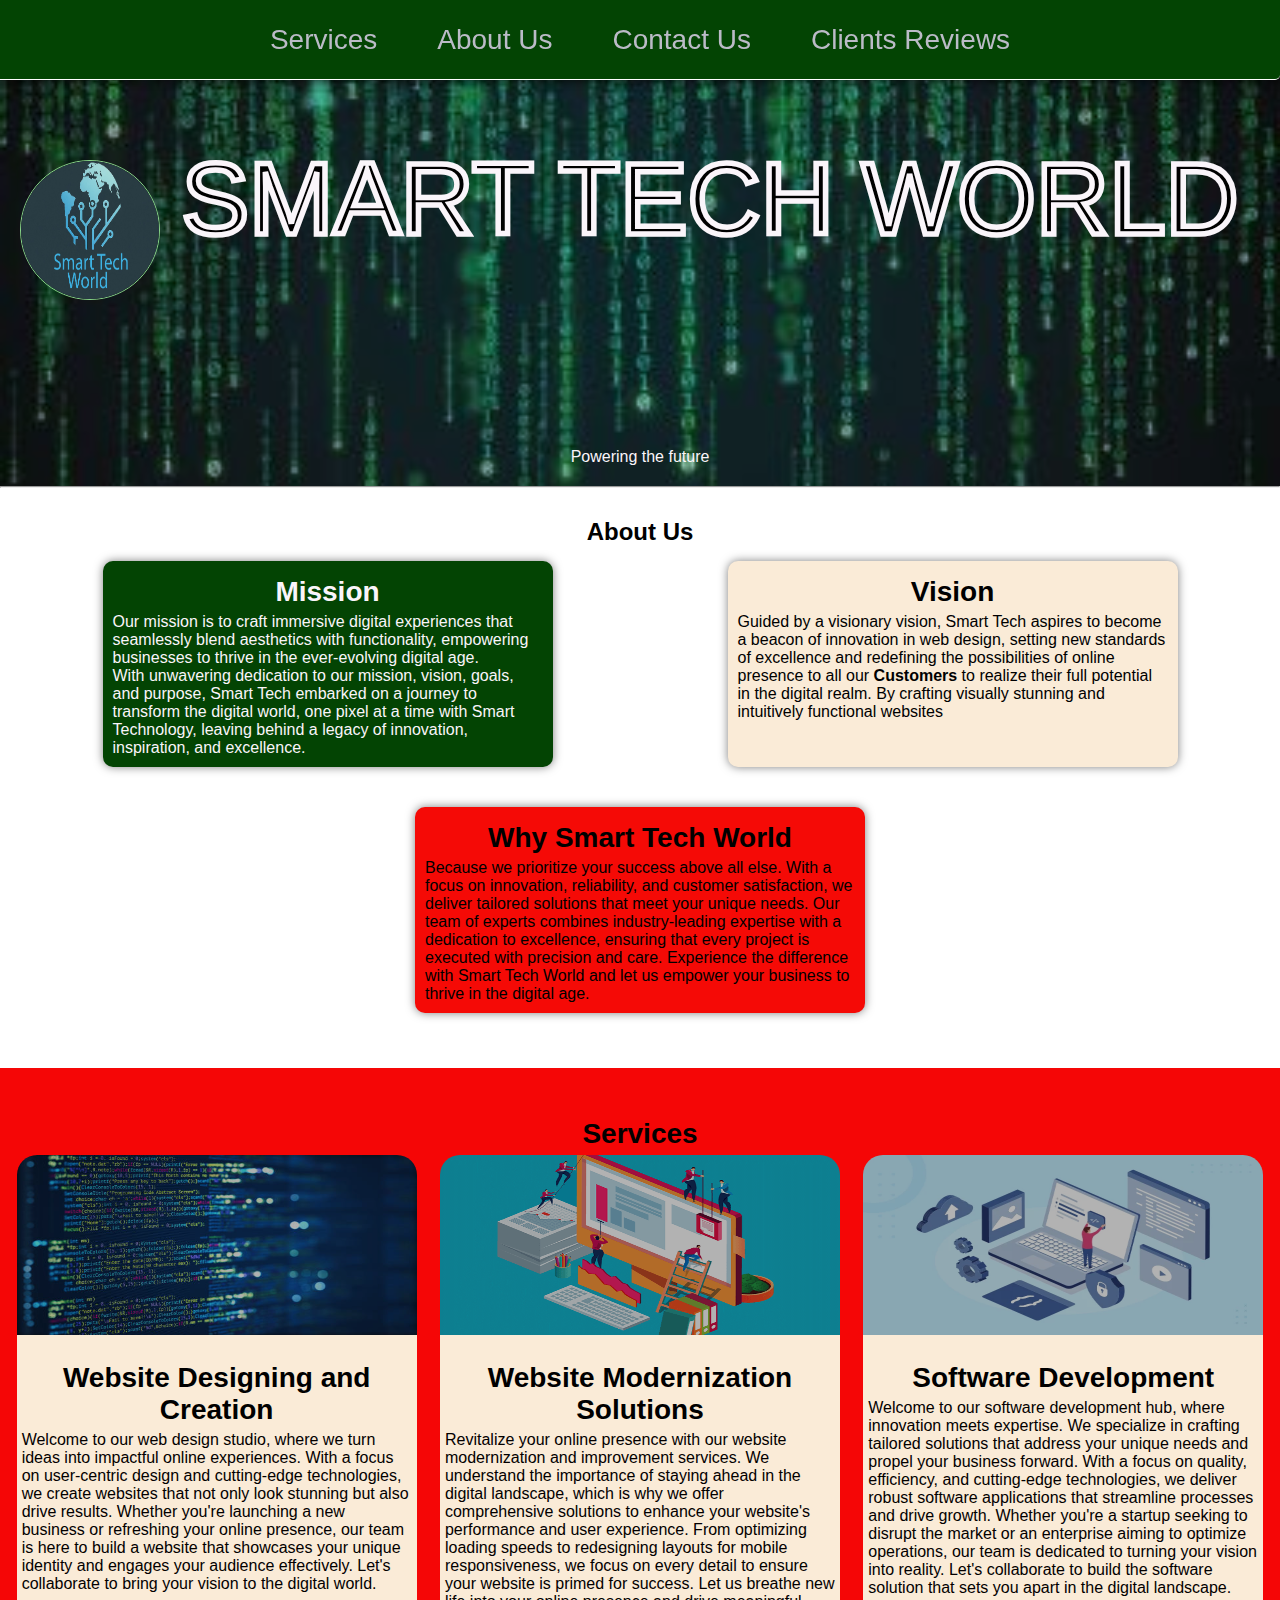
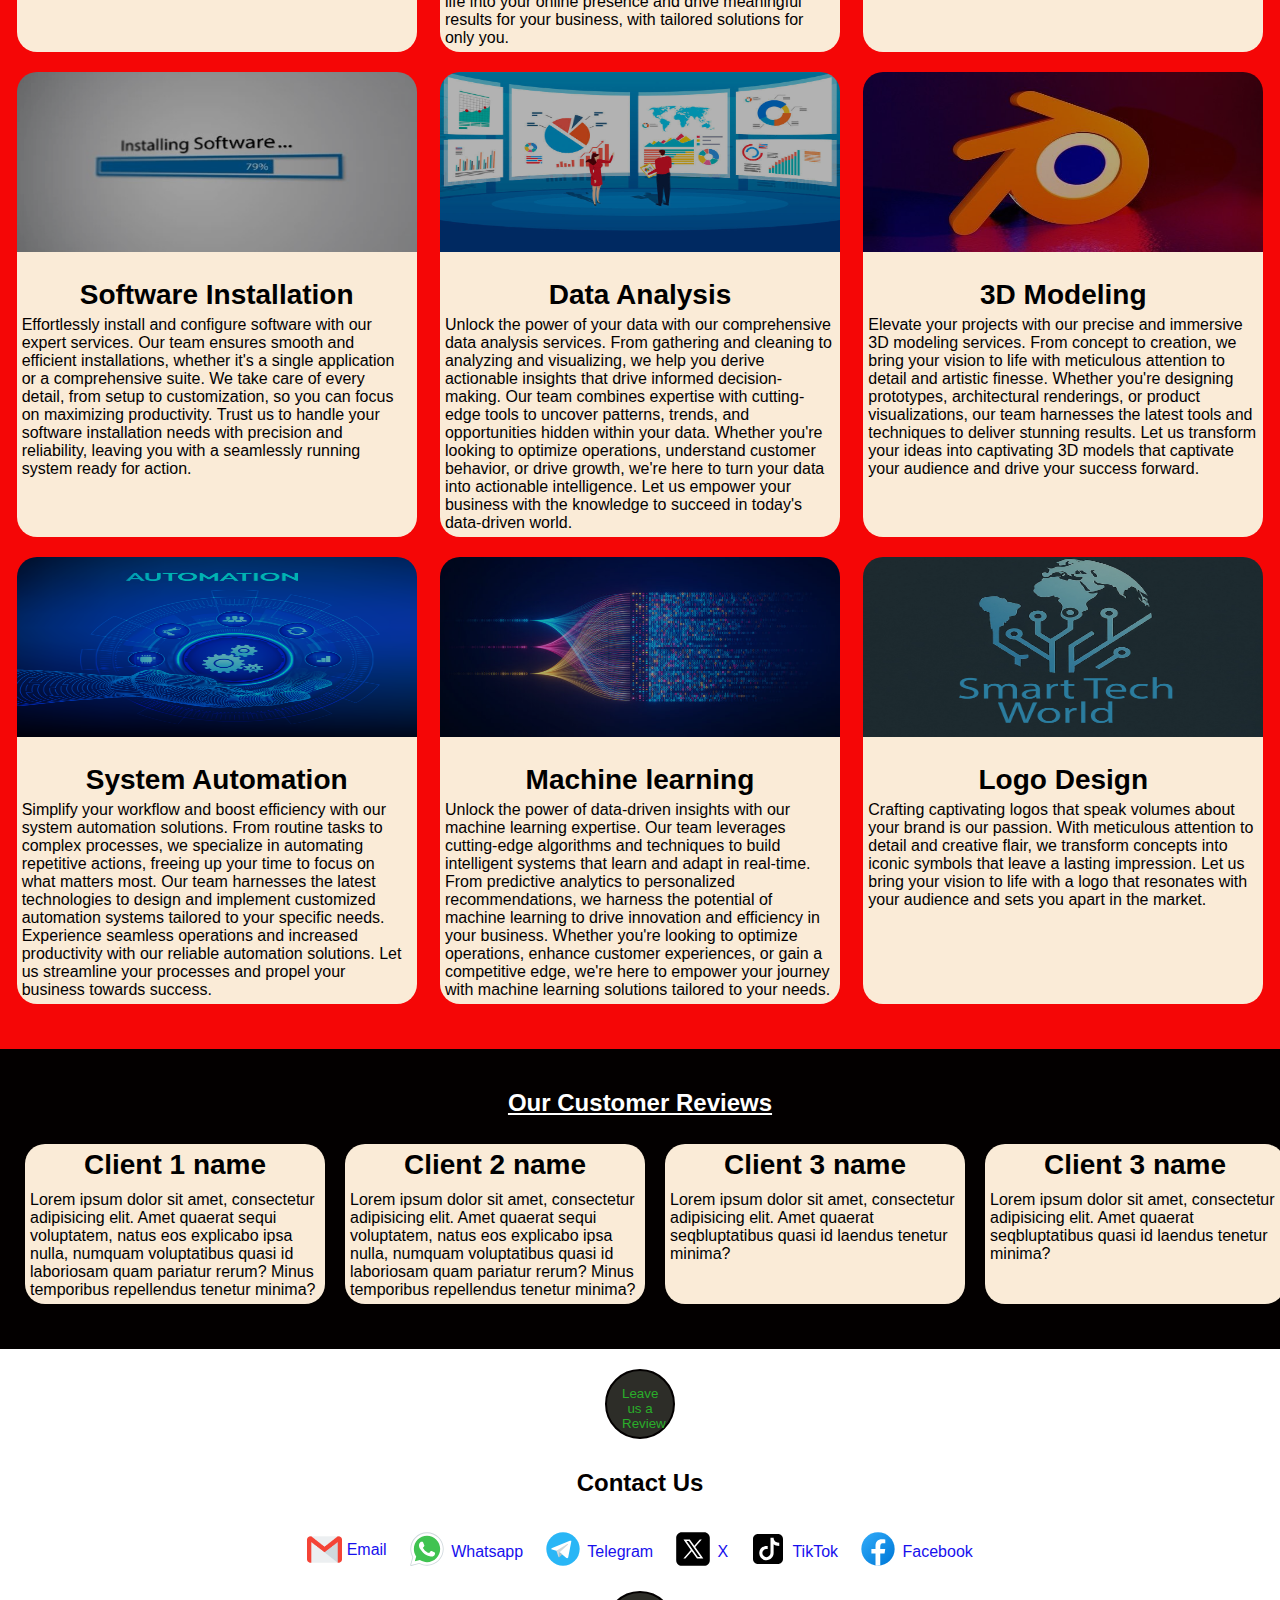
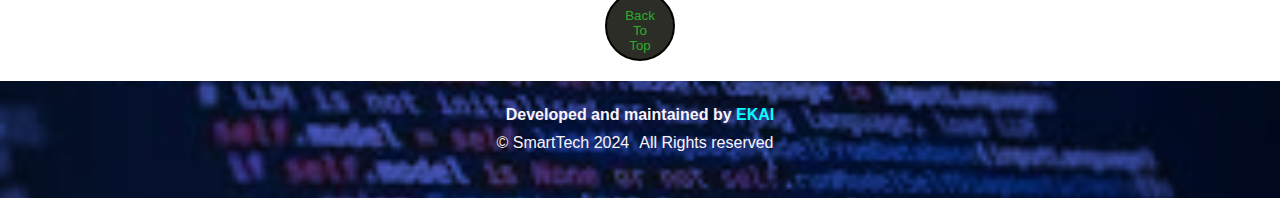
<file: index.html>
<!DOCTYPE html>
<html lang="en">
<head>
    <meta charset="UTF-8">
    <meta name="viewport" content="width=device-width, initial-scale=1.0">
    <title>Smart Tech World</title>

    <!-- Customized page css-->

    <link rel="stylesheet" href="SmartTech.css">
</head>
<body class="main">

  <!-- Header Section -->

  <header class="header">
    <div class="container">
      <li id="nav" class="subMenu">
        <a>Services</a>
        <ul>
          <li><a href="#webCreation">Website Designing</a></li>
          <li><a href="#webModernization">Website Modernization</a></li>
          <li><a href="#softwareDev">Software Development</a></li>
          <li><a href="#softwareInstal">Software Installation</a></li>
          <li><a href="#dataAnalysis">Data Analysis</a></li>
          <li><a href="#3dModel">3D Modeling</a></li>
          <li><a href="#systemAuto">System Automation</a></li>
          <li><a href="#machineLearn">Machine learning</a></li>
          <li><a href="#logoDesign">Logo Design</a></li>
        </ul>
      </li>
      <li id="nav">
        <a href="#About Us">About Us</a>
      </li>
      <li id="nav" class="subMenu">
        <a>Contact Us</a>
        <ul>
          <li><a href="#socialMediaHandles">Email</a></li>
          <li><a href="#https://whatsapp.com/dl/">Whatsapp</a></li>
          <li><a href="#socialMediaHandles">Telegram</a></li>
          <li><a href="#socialMediaHandles">X</a></li>
          <li><a href="#socialMediaHandles">TikTok</a></li>
          <li><a href="#socialMediaHandles">Facebook</a></li>
        </ul>
      </li>
      <li id="nav">
        <a href="#Customers Reviews">Clients Reviews</a>
      </li>
    </div>
    <div class="Company">

    <!--Company Logo-->
      
    <div href="#">
        <img  class="logo" src="Smart_Tech_Resources/Smart Tech Logo.jpg" alt="Smart Tech World logo">
      </div>

    <!-- Smart Tech World SVG creation -->
     
      <svg viewBox="0 0 400 160">
          <text x="50%" y="50%" dy=".32rem" text-anchor="middle" class="Animation">
          Smart Tech World
          </text>
        </svg>
    </div>
    <p class="power">Powering the future</p>
  </header>
  <hr>

  <!-- About company section -->

    <div class="aboutUs">
      <h2 id="About Us" class="About">About Us</h2>
        <div class="vision">
          <div class="mission">
            <h3>Mission</h3>
            <p>
            Our mission is to craft immersive digital experiences that seamlessly blend aesthetics with functionality, empowering businesses to thrive in the ever-evolving digital age.
            <br>
            With unwavering dedication to our mission, vision, goals, and purpose, Smart Tech embarked on a journey to transform the digital world, one pixel at a time with Smart Technology, leaving behind a legacy of innovation, inspiration, and excellence.
            </p>
          </div>
          <div class="mission">
            <h3>Vision</h3>
            <p>
            Guided by a visionary vision, Smart Tech aspires to become a beacon of innovation in web design, setting new standards of excellence and redefining the possibilities of online presence to all our <strong>Customers</strong> to realize their full potential in the digital realm. By crafting visually stunning and intuitively functional websites
            </p>
          </div>
          <div class="mission">
            <h3>Why Smart Tech World</h3>
            <p>Because we prioritize your success above all else. With a focus on innovation, reliability, and customer satisfaction, we deliver tailored solutions that meet your unique needs. Our team of experts combines industry-leading expertise with a dedication to excellence, ensuring that every project is executed with precision and care. Experience the difference with Smart Tech World and let us empower your business to thrive in the digital age.</p>
          </div>
    </div>

    <!-- Services section -->

  <section id="services" class="services">
    <h2>Services</h2>
         <div class="Products">
            <div id="webCreation" class="product">
                 <h3><img class="pictures" src="Smart_Tech_Resources/Website Development.jpg" alt="Website Design image">Website Designing and Creation</h3>
                 <p>Welcome to our web design studio, where we turn ideas into impactful online experiences. With a focus on user-centric design and cutting-edge technologies, we create websites that not only look stunning but also drive results. Whether you're launching a new business or refreshing your online presence, our team is here to build a website that showcases your unique identity and engages your audience effectively. Let's collaborate to bring your vision to the digital world.</p> 
            </div>
             <div id="webModernization" class="product">
                 <h3><img class="pictures" src="Smart_Tech_Resources/Web Modenization.png" alt="Website Modernization image">Website Modernization Solutions</h3>
                 <p>Revitalize your online presence with our website modernization and improvement services. We understand the importance of staying ahead in the digital landscape, which is why we offer comprehensive solutions to enhance your website's performance and user experience. From optimizing loading speeds to redesigning layouts for mobile responsiveness, we focus on every detail to ensure your website is primed for success. Let us breathe new life into your online presence and drive meaningful results for your business, with tailored solutions for only you.</p> 
             </div>            
             <div id="softwareDev" class="product">
                 <h3><img class="pictures" src="Smart_Tech_Resources/Software Development.webp" alt="Software Development image">Software Development</h3>
                 <p>Welcome to our software development hub, where innovation meets expertise. We specialize in crafting tailored solutions that address your unique needs and propel your business forward. With a focus on quality, efficiency, and cutting-edge technologies, we deliver robust software applications that streamline processes and drive growth. Whether you're a startup seeking to disrupt the market or an enterprise aiming to optimize operations, our team is dedicated to turning your vision into reality. Let's collaborate to build the software solution that sets you apart in the digital landscape.</p>
             </div>
             <div id="softwareInstal" class="product">
                 <h3><img class="pictures" src="Smart_Tech_Resources/Software Installation1.jpg" alt="Software Installation image">Software Installation</h3>
                 <p>Effortlessly install and configure software with our expert services. Our team ensures smooth and efficient installations, whether it's a single application or a comprehensive suite. We take care of every detail, from setup to customization, so you can focus on maximizing productivity. Trust us to handle your software installation needs with precision and reliability, leaving you with a seamlessly running system ready for action.</p>
             </div>
             <div id="dataAnalysis" class="product">
                 <h3><img class="pictures" src="Smart_Tech_Resources/data analysis.jpg" alt="Data Analysis image">Data Analysis</h3>
                 <p>Unlock the power of your data with our comprehensive data analysis services. From gathering and cleaning to analyzing and visualizing, we help you derive actionable insights that drive informed decision-making. Our team combines expertise with cutting-edge tools to uncover patterns, trends, and opportunities hidden within your data. Whether you're looking to optimize operations, understand customer behavior, or drive growth, we're here to turn your data into actionable intelligence. Let us empower your business with the knowledge to succeed in today's data-driven world.</p>
             </div>
             <div id="3dModel" class="product">
                 <h3><img class="pictures" src="Smart_Tech_Resources/Blender.jpg" alt="3D Modeling image">3D Modeling</h3>
                 <p>Elevate your projects with our precise and immersive 3D modeling services. From concept to creation, we bring your vision to life with meticulous attention to detail and artistic finesse. Whether you're designing prototypes, architectural renderings, or product visualizations, our team harnesses the latest tools and techniques to deliver stunning results. Let us transform your ideas into captivating 3D models that captivate your audience and drive your success forward.</p>
            </div>
            <div id="systemAuto" class="product">
                 <h3><img class="pictures" src="Smart_Tech_Resources/System Automation.png" alt="System Automation image">System Automation</h3>
                 <p>Simplify your workflow and boost efficiency with our system automation solutions. From routine tasks to complex processes, we specialize in automating repetitive actions, freeing up your time to focus on what matters most. Our team harnesses the latest technologies to design and implement customized automation systems tailored to your specific needs. Experience seamless operations and increased productivity with our reliable automation solutions. Let us streamline your processes and propel your business towards success.</p>
             </div>
             <div id="machineLearn" class="product">
                 <h3><img class="pictures" src="Smart_Tech_Resources/machineLearning.jpg" alt="Machine learning image">Machine learning</h3>
                 <p>Unlock the power of data-driven insights with our machine learning expertise. Our team leverages cutting-edge algorithms and techniques to build intelligent systems that learn and adapt in real-time. From predictive analytics to personalized recommendations, we harness the potential of machine learning to drive innovation and efficiency in your business. Whether you're looking to optimize operations, enhance customer experiences, or gain a competitive edge, we're here to empower your journey with machine learning solutions tailored to your needs.</p>
            </div>
            <div id="logoDesign" class="product">
                 <h3><img class="pictures" src="Smart_Tech_Resources/Smart Tech Logo.jpg" alt="Logo Design image">Logo Design</h3>
                 <p>Crafting captivating logos that speak volumes about your brand is our passion. With meticulous attention to detail and creative flair, we transform concepts into iconic symbols that leave a lasting impression. Let us bring your vision to life with a logo that resonates with your audience and sets you apart in the market.</p>
            </div>
          </div>
 </section>

 <!-- Customer review section -->

  <section class="Customers">
    <h2>Our Customer Reviews </h2>
    <div class="customer">
      <div class="Client"> 
        <h3 class="name">Client 1 name</h3>
        <p>Lorem ipsum dolor sit amet, consectetur adipisicing elit. Amet quaerat sequi voluptatem, natus eos explicabo ipsa nulla, numquam voluptatibus quasi id laboriosam quam pariatur rerum? Minus temporibus repellendus tenetur minima?</p>
      </div>
      <div class="Client">
        <h3 class="name">Client 2 name</h3>
        <p>Lorem ipsum dolor sit amet, consectetur adipisicing elit. Amet quaerat sequi voluptatem, natus eos explicabo ipsa nulla, numquam voluptatibus quasi id laboriosam quam pariatur rerum? Minus temporibus repellendus tenetur minima?</p>
      </div>
      <div class="Client">
        <h3 class="name">Client 3 name</h3>
        <p>Lorem ipsum dolor sit amet, consectetur adipisicing elit. Amet quaerat seqbluptatibus quasi id laendus tenetur minima?</p>
      </div>
      <div class="Client">
        <h3 class="name">Client 3 name</h3>
        <p>Lorem ipsum dolor sit amet, consectetur adipisicing elit. Amet quaerat seqbluptatibus quasi id laendus tenetur minima?</p>
      </div>
      <div class="Client">
        <h3 class="name">Client 3 name</h3>
        <p>Lorem ipsum dolor sit amet, consectetur adipisicing elit. Amet quaerat seqbluptatibus quasi id laendus tenetur minima?</p>
      </div>
      <div class="Client">
        <h3 class="name">Client 3 name</h3>
        <p>Lorem ipsum dolor sit amet, consectetur adipisicing elit. Amet quaerat seqbluptatibus quasi id laendus tenetur minima?</p>
      </div>
      <div class="Client">
        <h3 class="name">Client 3 name</h3>
        <p>Lorem ipsum dolor sit amet, consectetur adipisicing elit. Amet quaerat seqbluptatibus quasi id laendus tenetur minima?</p>
      </div>
    </div>

    <!-- ------To be recreated by Javascript----- -->

    <!-- <div class="arrow">
      
    </div> -->

  </section>

  <!-- Button to the login page -->

  <div class="Back">
    <button>
      <a href="comment.html">Leave us a Review</a>
    </button>
  </div>

  <!-- Social Medial icons and Links section -->

<section id="socialMediaHandles" class="Social">
  <h2 class="title">Contact Us</h2> 
  <div class="SMedia">
      <div class="first1" > 
          <img src="Smart_Tech_Resources/gmail.png" alt="gmail logo" x="0px" y="0px" width="35" height="35" viewBox="0 -px 48 48">
        <a href="#">Email</a>
      </div> 
      <div class="first1" >
        <svg xmlns="http://www.w3.org/2000/svg" x="0px" y="0px" width="40" height="40" viewBox="0 0 48 48">
          <path fill="#fff" d="M4.868,43.303l2.694-9.835C5.9,30.59,5.026,27.324,5.027,23.979C5.032,13.514,13.548,5,24.014,5c5.079,0.002,9.845,1.979,13.43,5.566c3.584,3.588,5.558,8.356,5.556,13.428c-0.004,10.465-8.522,18.98-18.986,18.98c-0.001,0,0,0,0,0h-0.008c-3.177-0.001-6.3-0.798-9.073-2.311L4.868,43.303z"></path>
          <path fill="#fff" d="M4.868,43.803c-0.132,0-0.26-0.052-0.355-0.148c-0.125-0.127-0.174-0.312-0.127-0.483l2.639-9.636c-1.636-2.906-2.499-6.206-2.497-9.556C4.532,13.238,13.273,4.5,24.014,4.5c5.21,0.002,10.105,2.031,13.784,5.713c3.679,3.683,5.704,8.577,5.702,13.781c-0.004,10.741-8.746,19.48-19.486,19.48c-3.189-0.001-6.344-0.788-9.144-2.277l-9.875,2.589C4.953,43.798,4.911,43.803,4.868,43.803z"></path>
          <path fill="#cfd8dc" d="M24.014,5c5.079,0.002,9.845,1.979,13.43,5.566c3.584,3.588,5.558,8.356,5.556,13.428c-0.004,10.465-8.522,18.98-18.986,18.98h-0.008c-3.177-0.001-6.3-0.798-9.073-2.311L4.868,43.303l2.694-9.835C5.9,30.59,5.026,27.324,5.027,23.979C5.032,13.514,13.548,5,24.014,5 M24.014,42.974C24.014,42.974,24.014,42.974,24.014,42.974C24.014,42.974,24.014,42.974,24.014,42.974 M24.014,42.974C24.014,42.974,24.014,42.974,24.014,42.974C24.014,42.974,24.014,42.974,24.014,42.974 M24.014,4C24.014,4,24.014,4,24.014,4C12.998,4,4.032,12.962,4.027,23.979c-0.001,3.367,0.849,6.685,2.461,9.622l-2.585,9.439c-0.094,0.345,0.002,0.713,0.254,0.967c0.19,0.192,0.447,0.297,0.711,0.297c0.085,0,0.17-0.011,0.254-0.033l9.687-2.54c2.828,1.468,5.998,2.243,9.197,2.244c11.024,0,19.99-8.963,19.995-19.98c0.002-5.339-2.075-10.359-5.848-14.135C34.378,6.083,29.357,4.002,24.014,4L24.014,4z"></path>
          <path fill="#40c351" d="M35.176,12.832c-2.98-2.982-6.941-4.625-11.157-4.626c-8.704,0-15.783,7.076-15.787,15.774c-0.001,2.981,0.833,5.883,2.413,8.396l0.376,0.597l-1.595,5.821l5.973-1.566l0.577,0.342c2.422,1.438,5.2,2.198,8.032,2.199h0.006c8.698,0,15.777-7.077,15.78-15.776C39.795,19.778,38.156,15.814,35.176,12.832z"></path>
          <path fill="#fff" fill-rule="evenodd" d="M19.268,16.045c-0.355-0.79-0.729-0.806-1.068-0.82c-0.277-0.012-0.593-0.011-0.909-0.011c-0.316,0-0.83,0.119-1.265,0.594c-0.435,0.475-1.661,1.622-1.661,3.956c0,2.334,1.7,4.59,1.937,4.906c0.237,0.316,3.282,5.259,8.104,7.161c4.007,1.58,4.823,1.266,5.693,1.187c0.87-0.079,2.807-1.147,3.202-2.255c0.395-1.108,0.395-2.057,0.277-2.255c-0.119-0.198-0.435-0.316-0.909-0.554s-2.807-1.385-3.242-1.543c-0.435-0.158-0.751-0.237-1.068,0.238c-0.316,0.474-1.225,1.543-1.502,1.859c-0.277,0.317-0.554,0.357-1.028,0.119c-0.474-0.238-2.002-0.738-3.815-2.354c-1.41-1.257-2.362-2.81-2.639-3.285c-0.277-0.474-0.03-0.731,0.208-0.968c0.213-0.213,0.474-0.554,0.712-0.831c0.237-0.277,0.316-0.475,0.474-0.791c0.158-0.317,0.079-0.594-0.04-0.831C20.612,19.329,19.69,16.983,19.268,16.045z" clip-rule="evenodd"></path>
          </svg>
        <a href="https://whatsapp.com/dl/">Whatsapp</a>
      </div>
      <div class="first1" >
        <svg xmlns="http://www.w3.org/2000/svg" x="0px" y="0px" width="40" height="40" viewBox="0 0 48 48">
          <path fill="#29b6f6" d="M24 4A20 20 0 1 0 24 44A20 20 0 1 0 24 4Z"></path>
          <path fill="#fff" d="M33.95,15l-3.746,19.126c0,0-0.161,0.874-1.245,0.874c-0.576,0-0.873-0.274-0.873-0.274l-8.114-6.733 l-3.97-2.001l-5.095-1.355c0,0-0.907-0.262-0.907-1.012c0-0.625,0.933-0.923,0.933-0.923l21.316-8.468 c-0.001-0.001,0.651-0.235,1.126-0.234C33.667,14,34,14.125,34,14.5C34,14.75,33.95,15,33.95,15z"></path>
          <path fill="#b0bec5" d="M23,30.505l-3.426,3.374c0,0-0.149,0.115-0.348,0.12c-0.069,0.002-0.143-0.009-0.219-0.043 l0.964-5.965L23,30.505z"></path>
          <path fill="#cfd8dc" d="M29.897,18.196c-0.169-0.22-0.481-0.26-0.701-0.093L16,26c0,0,2.106,5.892,2.427,6.912 c0.322,1.021,0.58,1.045,0.58,1.045l0.964-5.965l9.832-9.096C30.023,18.729,30.064,18.416,29.897,18.196z"></path>
          </svg>
        <a href="#">Telegram</a>
      </div>
      <div class="first1" >
        <svg xmlns="http://www.w3.org/2000/svg" x="0px" y="0px" width="40" height="40" viewBox="0 0 50 50">
          <path d="M 11 4 C 7.134 4 4 7.134 4 11 L 4 39 C 4 42.866 7.134 46 11 46 L 39 46 C 42.866 46 46 42.866 46 39 L 46 11 C 46 7.134 42.866 4 39 4 L 11 4 z M 13.085938 13 L 21.023438 13 L 26.660156 21.009766 L 33.5 13 L 36 13 L 27.789062 22.613281 L 37.914062 37 L 29.978516 37 L 23.4375 27.707031 L 15.5 37 L 13 37 L 22.308594 26.103516 L 13.085938 13 z M 16.914062 15 L 31.021484 35 L 34.085938 35 L 19.978516 15 L 16.914062 15 z"></path>
          </svg>
        <a href="#">X</a>
      </div>
      <div class="first1" >
        <svg xmlns="http://www.w3.org/2000/svg" x="0px" y="0px" width="40" height="40" viewBox="0 0 64 64">
          <path d="M48,8H16c-4.418,0-8,3.582-8,8v32c0,4.418,3.582,8,8,8h32c4.418,0,8-3.582,8-8V16C56,11.582,52.418,8,48,8z M50,27 c-3.964,0-6.885-1.09-9-2.695V38.5C41,44.841,35.841,50,29.5,50S18,44.841,18,38.5S23.159,27,29.5,27h2v5h-2 c-3.584,0-6.5,2.916-6.5,6.5s2.916,6.5,6.5,6.5s6.5-2.916,6.5-6.5V14h5c0.018,1.323,0.533,8,9,8V27z"></path>
          </svg>
        <a href="#">TikTok</a>
      </div>
      <div class="first1" >
        <!-- <i class="material-icons">Mail</i> -->
        <svg xmlns="http://www.w3.org/2000/svg" x="0px" y="0px" width="40" height="40" viewBox="0 0 48 48">
          <linearGradient id="Ld6sqrtcxMyckEl6xeDdMa_uLWV5A9vXIPu_gr1" x1="9.993" x2="40.615" y1="9.993" y2="40.615" gradientUnits="userSpaceOnUse"><stop offset="0" stop-color="#2aa4f4"></stop><stop offset="1" stop-color="#007ad9"></stop></linearGradient><path fill="url(#Ld6sqrtcxMyckEl6xeDdMa_uLWV5A9vXIPu_gr1)" d="M24,4C12.954,4,4,12.954,4,24s8.954,20,20,20s20-8.954,20-20S35.046,4,24,4z"></path>
          <path fill="#fff" d="M26.707,29.301h5.176l0.813-5.258h-5.989v-2.874c0-2.184,0.714-4.121,2.757-4.121h3.283V12.46 c-0.577-0.078-1.797-0.248-4.102-0.248c-4.814,0-7.636,2.542-7.636,8.334v3.498H16.06v5.258h4.948v14.452 C21.988,43.9,22.981,44,24,44c0.921,0,1.82-0.084,2.707-0.204V29.301z"></path>
          </svg>
        <a href="#">Facebook</a>
      </div>
  </div> 
</section>
<section class="Back">
  <button>
     <a href="#">Back To Top</a>
    </button>
</section>

<!-- Footer section -->

<footer class="foot">
  <p class="Developer"><strong>Developed and maintained by <span>EKAI</span></strong></p> 
  <div class="copyright"> &copy; SmartTech 2024
      <p class="all">All Rights reserved </p> 
  </div></footer>
    

</footer> 

    <!--page script-->

    <script src="SmartTech.js"></script> 
</body>
</html>
</file>
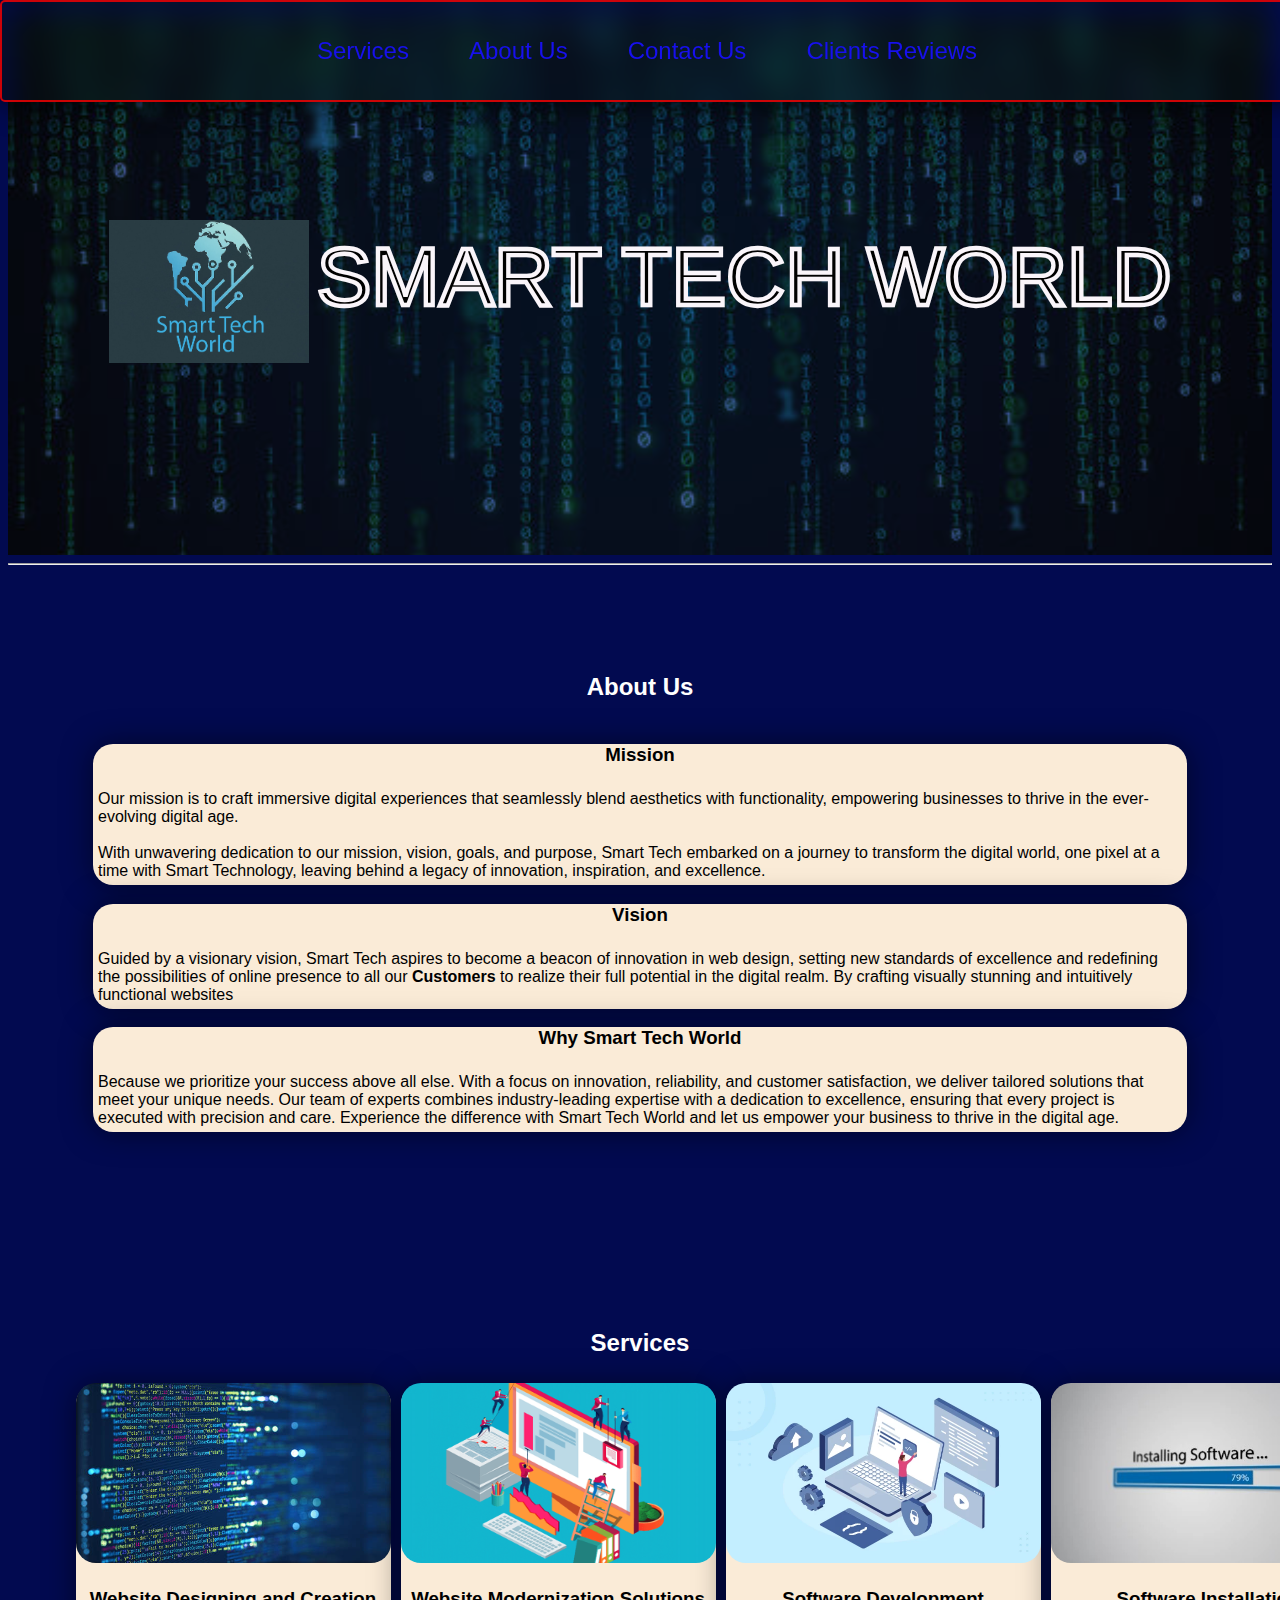
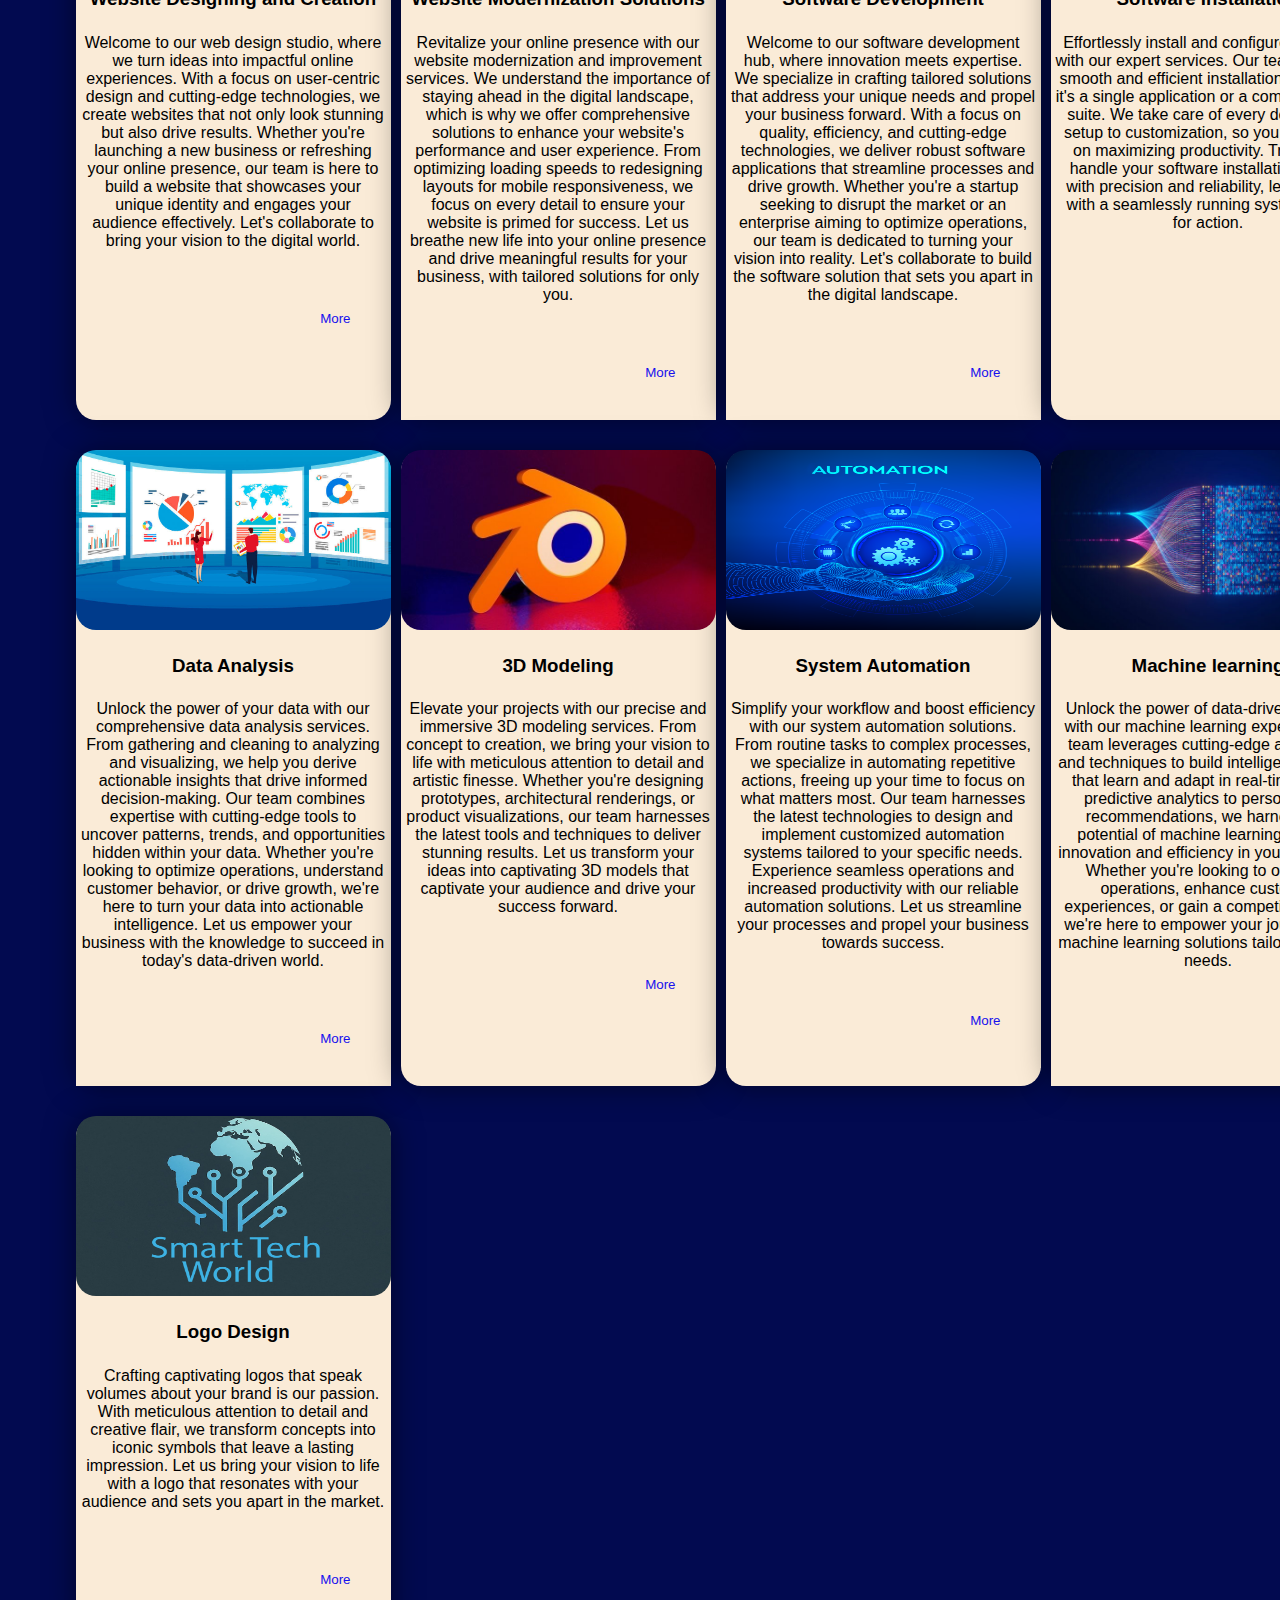
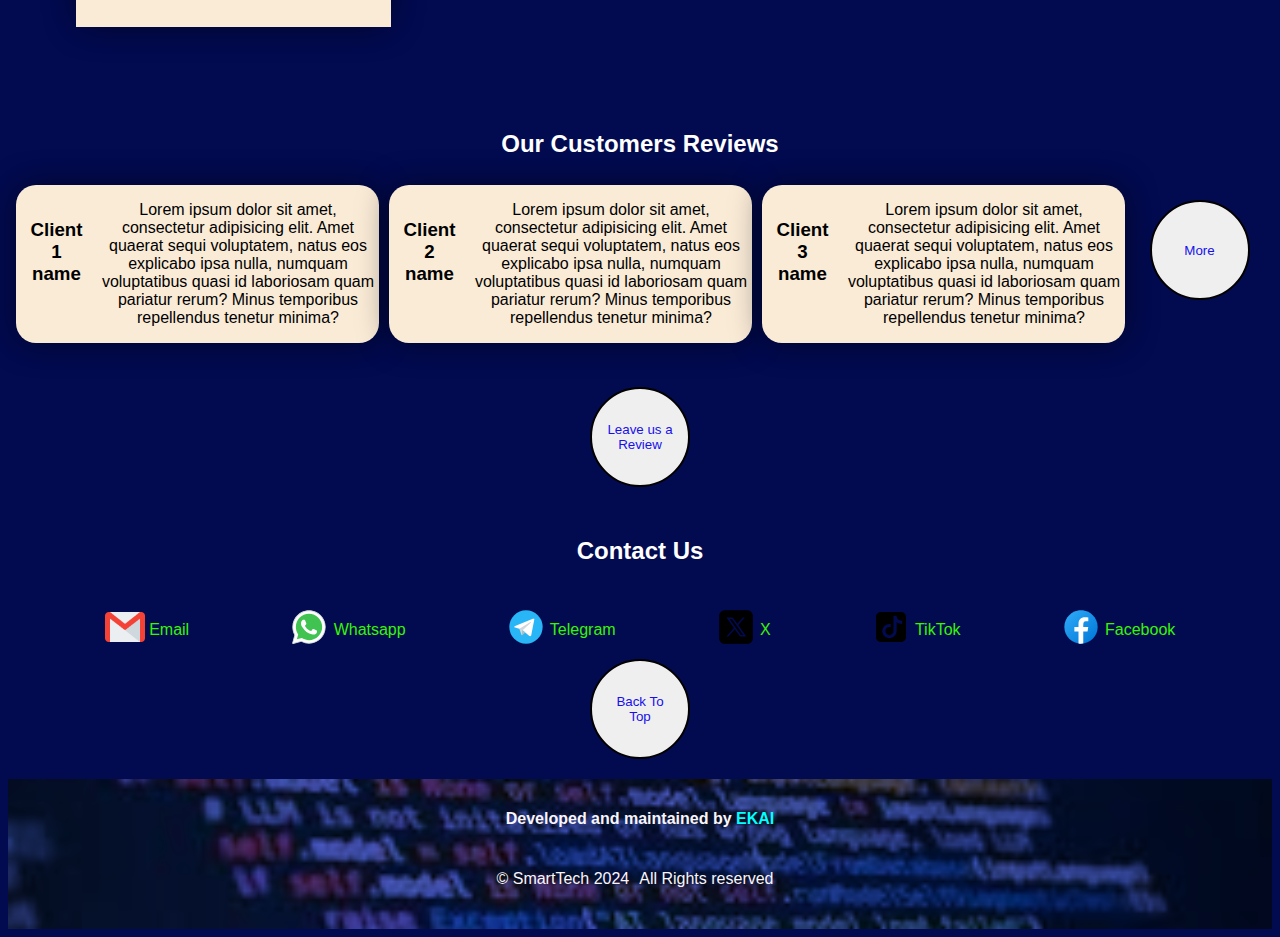
<file: Smart Tech/index.html>
<!DOCTYPE html>
<html lang="en">
<head>
    <meta charset="UTF-8">
    <meta name="viewport" content="width=device-width, initial-scale=1.0">
    <title>Smart Tech World</title>
    <!-- page css-->
    <link rel="stylesheet" href="SmartTech.css">
    <link href="https://fonts.googleapis.com/icon?family=Material+Icons" rel="stylesheet">
    <link rel="shortcut icon" href="Smart_Tech_Resources/SmartT Favicon.gif" type="image/svg+xml">
    <link rel="stylesheet" href="https://cdnjs.cloudflare.com/ajax/libs/font-awesome/4.7.0/css/font-awesome.min.css">
</head>
<body class="main">
  <header class="header">
    <div class="container">
      <a href="#services" class="Nav">Services</a>
      <!-- <section>
        <option value="Website Designing and Creation">Website Designing and Creation</option>
        <option value="Website Modernization Solutions">Website Modernization Solutions</option>
        <option value="Software Development">Software Development</option>
        <option value="Software Installation">Software Installation</option>
        <option value="Data Analysis">Data Analysis
        </option>
        <option value="3D Modeling">3D Modeling
        </option>
        <option value="System Automation">System Automation
        </option>
        <option value="Machine learning">Machine learning
        </option>
        <option value="Logo Design">Logo Design
        </option>
      </section> -->
      <a href="#About Us" class="Nav">About Us</a>
      <a href="#Social media Handles" class="Nav">Contact Us</a>
      <a href="#Customers Reviews" class="Nav">Clients Reviews</a>
    </div>
    <div class="Company">
    <!-- Logo to be inserted-->
      <div href="#">
        <img class="logo" src="Smart_Tech_Resources/Smart Tech Logo.jpg" alt="Smart Tech World logo">
      </div>
    <!-- <h1 class="Name">Smart Tech World</h1> -->
      <svg viewBox="0 14 400 160">
          <text x="50%" y="50%" dy="25px" dx ="2px" text-anchor="middle" class="Animation">
          Smart Tech World
          </text>
        </svg>
    </div>
  </header>
  <hr>
  <section class="mission">
    <div>
      <h2 id="About Us" class="About">About Us</h2>
        <ul class="vision">
          <li class="goal">
            <h3>Mission</h3>
            <p>
            Our mission is to craft immersive digital experiences that seamlessly blend aesthetics with functionality, empowering businesses to thrive in the ever-evolving digital age.
            <br><br>
            With unwavering dedication to our mission, vision, goals, and purpose, Smart Tech embarked on a journey to transform the digital world, one pixel at a time with Smart Technology, leaving behind a legacy of innovation, inspiration, and excellence.
            </p>
          </li>
          <li class="goal">
            <h3>Vision</h3>
              <p>
            Guided by a visionary vision, Smart Tech aspires to become a beacon of innovation in web design, setting new standards of excellence and redefining the possibilities of online presence to all our <strong>Customers</strong> to realize their full potential in the digital realm. By crafting visually stunning and intuitively functional websites
              </p>
          </li>
          <li class="goal">
            <h3>Why Smart Tech World</h3>
              <p>Because we prioritize your success above all else. With a focus on innovation, reliability, and customer satisfaction, we deliver tailored solutions that meet your unique needs. Our team of experts combines industry-leading expertise with a dedication to excellence, ensuring that every project is executed with precision and care. Experience the difference with Smart Tech World and let us empower your business to thrive in the digital age.</p>
          </li>
      </ul>
    </div>
  </section>
  <section id="services" class="services">
    <h2>Services</h2>
    <div>
         <ul class="Product">
             <li class="product">
                 <h3><img class="pictures" src="Smart_Tech_Resources/Website Development.jpg" alt="Website Design image">Website Designing and Creation</h3>
                 <p>Welcome to our web design studio, where we turn ideas into impactful online experiences. With a focus on user-centric design and cutting-edge technologies, we create websites that not only look stunning but also drive results. Whether you're launching a new business or refreshing your online presence, our team is here to build a website that showcases your unique identity and engages your audience effectively. Let's collaborate to bring your vision to the digital world.</p>
                 <button class="more">
                     <a href="#">More</a>
                 </button>
             </li>
             <li class="product">
                 <h3><img class="pictures" src="Smart_Tech_Resources/Web Modenization.png" alt="Website Modernization image">Website Modernization Solutions</h3>
                 <p>Revitalize your online presence with our website modernization and improvement services. We understand the importance of staying ahead in the digital landscape, which is why we offer comprehensive solutions to enhance your website's performance and user experience. From optimizing loading speeds to redesigning layouts for mobile responsiveness, we focus on every detail to ensure your website is primed for success. Let us breathe new life into your online presence and drive meaningful results for your business, with tailored solutions for only you.</p>
                 <button class="more">
                     <a href="#">More</a>
                 </button>
             </li>
             <li class="product">
                 <h3><img class="pictures" src="Smart_Tech_Resources/Software Development.webp" alt="Software Development image">Software Development</h3>
                 <p>Welcome to our software development hub, where innovation meets expertise. We specialize in crafting tailored solutions that address your unique needs and propel your business forward. With a focus on quality, efficiency, and cutting-edge technologies, we deliver robust software applications that streamline processes and drive growth. Whether you're a startup seeking to disrupt the market or an enterprise aiming to optimize operations, our team is dedicated to turning your vision into reality. Let's collaborate to build the software solution that sets you apart in the digital landscape.</p>
                 <button class="more">
                     <a href="#">More</a>
                 </button>
             </li>
             <li class="product">
                 <h3><img class="pictures" src="Smart_Tech_Resources/Software Installation1.jpg" alt="Software Installation image">Software Installation</h3>
                 <p>Effortlessly install and configure software with our expert services. Our team ensures smooth and efficient installations, whether it's a single application or a comprehensive suite. We take care of every detail, from setup to customization, so you can focus on maximizing productivity. Trust us to handle your software installation needs with precision and reliability, leaving you with a seamlessly running system ready for action.</p>
                 <button class="more">
                     <a href="#">More</a>
                 </button>
             </li>
         </ul>
         <ul class="Product">
             <li class="product">
                 <h3><img class="pictures" src="Smart_Tech_Resources/data analysis.jpg" alt="Data Analysis image">Data Analysis</h3>
                 <p>Unlock the power of your data with our comprehensive data analysis services. From gathering and cleaning to analyzing and visualizing, we help you derive actionable insights that drive informed decision-making. Our team combines expertise with cutting-edge tools to uncover patterns, trends, and opportunities hidden within your data. Whether you're looking to optimize operations, understand customer behavior, or drive growth, we're here to turn your data into actionable intelligence. Let us empower your business with the knowledge to succeed in today's data-driven world.</p>
                 <button class="more">
                     <a href="#">More</a>
                 </button>
             </li>
             <li class="product">
                 <h3><img class="pictures" src="Smart_Tech_Resources/Blender.jpg" alt="3D Modeling image">3D Modeling</h3>
                 <p>Elevate your projects with our precise and immersive 3D modeling services. From concept to creation, we bring your vision to life with meticulous attention to detail and artistic finesse. Whether you're designing prototypes, architectural renderings, or product visualizations, our team harnesses the latest tools and techniques to deliver stunning results. Let us transform your ideas into captivating 3D models that captivate your audience and drive your success forward.</p>
                 <button class="more">
                     <a href="#">More</a>
                 </button>
             </li>
             <li class="product">
                 <h3><img class="pictures" src="Smart_Tech_Resources/System Automation.png" alt="System Automation image">System Automation</h3>
                 <p>Simplify your workflow and boost efficiency with our system automation solutions. From routine tasks to complex processes, we specialize in automating repetitive actions, freeing up your time to focus on what matters most. Our team harnesses the latest technologies to design and implement customized automation systems tailored to your specific needs. Experience seamless operations and increased productivity with our reliable automation solutions. Let us streamline your processes and propel your business towards success.</p>
                 <button class="more">
                     <a href="#">More</a>
                 </button>
             </li>
             <li class="product">
                 <h3><img class="pictures" src="Smart_Tech_Resources/machineLearning.jpg" alt="Machine learning image">Machine learning</h3>
                 <p>Unlock the power of data-driven insights with our machine learning expertise. Our team leverages cutting-edge algorithms and techniques to build intelligent systems that learn and adapt in real-time. From predictive analytics to personalized recommendations, we harness the potential of machine learning to drive innovation and efficiency in your business. Whether you're looking to optimize operations, enhance customer experiences, or gain a competitive edge, we're here to empower your journey with machine learning solutions tailored to your needs.</p>
                 <button class="more">
                     <a href="#">More</a>
                 </button>
             </li>
         </ul>
         <ul class="Product">
             <li class="product">
                 <h3><img class="pictures" src="Smart_Tech_Resources/Smart Tech Logo.jpg" alt="Logo Design image">Logo Design</h3>
                 <p>Crafting captivating logos that speak volumes about your brand is our passion. With meticulous attention to detail and creative flair, we transform concepts into iconic symbols that leave a lasting impression. Let us bring your vision to life with a logo that resonates with your audience and sets you apart in the market.</p>
                 <button class="more">
                     <a href="#">More</a>
                 </button>
             </li>
         </ul>
    </div>
 </section>
  <section id="Customers Reviews" class="Customers">
    <h2>Our Customers Reviews</h2>
    <ul class="customers">
      <li class="Client">
        <h3 class="name">Client 1 name</h3>
        <p>Lorem ipsum dolor sit amet, consectetur adipisicing elit. Amet quaerat sequi voluptatem, natus eos explicabo ipsa nulla, numquam voluptatibus quasi id laboriosam quam pariatur rerum? Minus temporibus repellendus tenetur minima?</p>
      </li>
      <li class="Client">
        <h3 class="name">Client 2 name</h3>
        <p>Lorem ipsum dolor sit amet, consectetur adipisicing elit. Amet quaerat sequi voluptatem, natus eos explicabo ipsa nulla, numquam voluptatibus quasi id laboriosam quam pariatur rerum? Minus temporibus repellendus tenetur minima?</p>
      </li>
      <li class="Client">
        <h3 class="name">Client 3 name</h3>
        <p>Lorem ipsum dolor sit amet, consectetur adipisicing elit. Amet quaerat sequi voluptatem, natus eos explicabo ipsa nulla, numquam voluptatibus quasi id laboriosam quam pariatur rerum? Minus temporibus repellendus tenetur minima?</p>
      </li>
      <section class="Back">
        <button>
          <a href="#">More</a>
      </button>
    </section>
    </ul>
    <section class="Back">
      <button>
        <a href="comment.html">Leave us a Review</a>
      </button>
    </section>
  </section>
<section id="Social media Handles" class="Social">
  <h2 class="title">Contact Us</h2>  
  <div class="t23">
    <div class="first1" > 
      <!-- <svg xmlns="http://www.w3.org/2000/svg" x="0px" y="0px" width="40" height="40" viewBox="0 0 50 50">
        <path d="M 11 4 C 7.134 4 4 7.134 4 11 L 4 39 C 4 42.866 7.134 46 11 46 L 39 46 C 42.866 46 46 42.866 46 39 L 46 11 C 46 7.134 42.866 4 39 4 L 11 4 z M 13.085938 13 L 21.023438 13 L 26.660156 21.009766 L 33.5 13 L 36 13 L 27.789062 22.613281 L 37.914062 37 L 29.978516 37 L 23.4375 27.707031 L 15.5 37 L 13 37 L 22.308594 26.103516 L 13.085938 13 z M 16.914062 15 L 31.021484 35 L 34.085938 35 L 19.978516 15 L 16.914062 15 z"></path>
        </svg>        -->
        <img src="Smart_Tech_Resources/gmail.png" alt="gmail logo" x="0px" y="0px" width="40" height="40" viewBox="0 -px 48 48">
      <a href="#">Email</a>
    </div> 
    <div class="first1" >
      <svg xmlns="http://www.w3.org/2000/svg" x="0px" y="0px" width="40" height="40" viewBox="0 0 48 48">
        <path fill="#fff" d="M4.868,43.303l2.694-9.835C5.9,30.59,5.026,27.324,5.027,23.979C5.032,13.514,13.548,5,24.014,5c5.079,0.002,9.845,1.979,13.43,5.566c3.584,3.588,5.558,8.356,5.556,13.428c-0.004,10.465-8.522,18.98-18.986,18.98c-0.001,0,0,0,0,0h-0.008c-3.177-0.001-6.3-0.798-9.073-2.311L4.868,43.303z"></path><path fill="#fff" d="M4.868,43.803c-0.132,0-0.26-0.052-0.355-0.148c-0.125-0.127-0.174-0.312-0.127-0.483l2.639-9.636c-1.636-2.906-2.499-6.206-2.497-9.556C4.532,13.238,13.273,4.5,24.014,4.5c5.21,0.002,10.105,2.031,13.784,5.713c3.679,3.683,5.704,8.577,5.702,13.781c-0.004,10.741-8.746,19.48-19.486,19.48c-3.189-0.001-6.344-0.788-9.144-2.277l-9.875,2.589C4.953,43.798,4.911,43.803,4.868,43.803z"></path><path fill="#cfd8dc" d="M24.014,5c5.079,0.002,9.845,1.979,13.43,5.566c3.584,3.588,5.558,8.356,5.556,13.428c-0.004,10.465-8.522,18.98-18.986,18.98h-0.008c-3.177-0.001-6.3-0.798-9.073-2.311L4.868,43.303l2.694-9.835C5.9,30.59,5.026,27.324,5.027,23.979C5.032,13.514,13.548,5,24.014,5 M24.014,42.974C24.014,42.974,24.014,42.974,24.014,42.974C24.014,42.974,24.014,42.974,24.014,42.974 M24.014,42.974C24.014,42.974,24.014,42.974,24.014,42.974C24.014,42.974,24.014,42.974,24.014,42.974 M24.014,4C24.014,4,24.014,4,24.014,4C12.998,4,4.032,12.962,4.027,23.979c-0.001,3.367,0.849,6.685,2.461,9.622l-2.585,9.439c-0.094,0.345,0.002,0.713,0.254,0.967c0.19,0.192,0.447,0.297,0.711,0.297c0.085,0,0.17-0.011,0.254-0.033l9.687-2.54c2.828,1.468,5.998,2.243,9.197,2.244c11.024,0,19.99-8.963,19.995-19.98c0.002-5.339-2.075-10.359-5.848-14.135C34.378,6.083,29.357,4.002,24.014,4L24.014,4z"></path><path fill="#40c351" d="M35.176,12.832c-2.98-2.982-6.941-4.625-11.157-4.626c-8.704,0-15.783,7.076-15.787,15.774c-0.001,2.981,0.833,5.883,2.413,8.396l0.376,0.597l-1.595,5.821l5.973-1.566l0.577,0.342c2.422,1.438,5.2,2.198,8.032,2.199h0.006c8.698,0,15.777-7.077,15.78-15.776C39.795,19.778,38.156,15.814,35.176,12.832z"></path><path fill="#fff" fill-rule="evenodd" d="M19.268,16.045c-0.355-0.79-0.729-0.806-1.068-0.82c-0.277-0.012-0.593-0.011-0.909-0.011c-0.316,0-0.83,0.119-1.265,0.594c-0.435,0.475-1.661,1.622-1.661,3.956c0,2.334,1.7,4.59,1.937,4.906c0.237,0.316,3.282,5.259,8.104,7.161c4.007,1.58,4.823,1.266,5.693,1.187c0.87-0.079,2.807-1.147,3.202-2.255c0.395-1.108,0.395-2.057,0.277-2.255c-0.119-0.198-0.435-0.316-0.909-0.554s-2.807-1.385-3.242-1.543c-0.435-0.158-0.751-0.237-1.068,0.238c-0.316,0.474-1.225,1.543-1.502,1.859c-0.277,0.317-0.554,0.357-1.028,0.119c-0.474-0.238-2.002-0.738-3.815-2.354c-1.41-1.257-2.362-2.81-2.639-3.285c-0.277-0.474-0.03-0.731,0.208-0.968c0.213-0.213,0.474-0.554,0.712-0.831c0.237-0.277,0.316-0.475,0.474-0.791c0.158-0.317,0.079-0.594-0.04-0.831C20.612,19.329,19.69,16.983,19.268,16.045z" clip-rule="evenodd"></path>
        </svg>
			<a href="https://whatsapp.com/dl/">Whatsapp</a>
    </div>
    <div class="first1" >
      <svg xmlns="http://www.w3.org/2000/svg" x="0px" y="0px" width="40" height="40" viewBox="0 0 48 48">
        <path fill="#29b6f6" d="M24 4A20 20 0 1 0 24 44A20 20 0 1 0 24 4Z"></path><path fill="#fff" d="M33.95,15l-3.746,19.126c0,0-0.161,0.874-1.245,0.874c-0.576,0-0.873-0.274-0.873-0.274l-8.114-6.733 l-3.97-2.001l-5.095-1.355c0,0-0.907-0.262-0.907-1.012c0-0.625,0.933-0.923,0.933-0.923l21.316-8.468 c-0.001-0.001,0.651-0.235,1.126-0.234C33.667,14,34,14.125,34,14.5C34,14.75,33.95,15,33.95,15z"></path><path fill="#b0bec5" d="M23,30.505l-3.426,3.374c0,0-0.149,0.115-0.348,0.12c-0.069,0.002-0.143-0.009-0.219-0.043 l0.964-5.965L23,30.505z"></path><path fill="#cfd8dc" d="M29.897,18.196c-0.169-0.22-0.481-0.26-0.701-0.093L16,26c0,0,2.106,5.892,2.427,6.912 c0.322,1.021,0.58,1.045,0.58,1.045l0.964-5.965l9.832-9.096C30.023,18.729,30.064,18.416,29.897,18.196z"></path>
        </svg>
			<a href="#">Telegram</a>
    </div>
    <div class="first1" >
      <svg xmlns="http://www.w3.org/2000/svg" x="0px" y="0px" width="40" height="40" viewBox="0 0 50 50">
        <path d="M 11 4 C 7.134 4 4 7.134 4 11 L 4 39 C 4 42.866 7.134 46 11 46 L 39 46 C 42.866 46 46 42.866 46 39 L 46 11 C 46 7.134 42.866 4 39 4 L 11 4 z M 13.085938 13 L 21.023438 13 L 26.660156 21.009766 L 33.5 13 L 36 13 L 27.789062 22.613281 L 37.914062 37 L 29.978516 37 L 23.4375 27.707031 L 15.5 37 L 13 37 L 22.308594 26.103516 L 13.085938 13 z M 16.914062 15 L 31.021484 35 L 34.085938 35 L 19.978516 15 L 16.914062 15 z"></path>
        </svg>
      <a href="#">X</a>
    </div>
    <div class="first1" >
      <svg xmlns="http://www.w3.org/2000/svg" x="0px" y="0px" width="40" height="40" viewBox="0 0 64 64">
        <path d="M48,8H16c-4.418,0-8,3.582-8,8v32c0,4.418,3.582,8,8,8h32c4.418,0,8-3.582,8-8V16C56,11.582,52.418,8,48,8z M50,27 c-3.964,0-6.885-1.09-9-2.695V38.5C41,44.841,35.841,50,29.5,50S18,44.841,18,38.5S23.159,27,29.5,27h2v5h-2 c-3.584,0-6.5,2.916-6.5,6.5s2.916,6.5,6.5,6.5s6.5-2.916,6.5-6.5V14h5c0.018,1.323,0.533,8,9,8V27z"></path>
        </svg>
      <a href="#">TikTok</a>
    </div>
    <div class="first1" >
      <!-- <i class="material-icons">Mail</i> -->
      <svg xmlns="http://www.w3.org/2000/svg" x="0px" y="0px" width="40" height="40" viewBox="0 0 48 48">
        <linearGradient id="Ld6sqrtcxMyckEl6xeDdMa_uLWV5A9vXIPu_gr1" x1="9.993" x2="40.615" y1="9.993" y2="40.615" gradientUnits="userSpaceOnUse"><stop offset="0" stop-color="#2aa4f4"></stop><stop offset="1" stop-color="#007ad9"></stop></linearGradient><path fill="url(#Ld6sqrtcxMyckEl6xeDdMa_uLWV5A9vXIPu_gr1)" d="M24,4C12.954,4,4,12.954,4,24s8.954,20,20,20s20-8.954,20-20S35.046,4,24,4z"></path><path fill="#fff" d="M26.707,29.301h5.176l0.813-5.258h-5.989v-2.874c0-2.184,0.714-4.121,2.757-4.121h3.283V12.46 c-0.577-0.078-1.797-0.248-4.102-0.248c-4.814,0-7.636,2.542-7.636,8.334v3.498H16.06v5.258h4.948v14.452 C21.988,43.9,22.981,44,24,44c0.921,0,1.82-0.084,2.707-0.204V29.301z"></path>
        </svg>
      <a href="#">Facebook</a>
    </div>
  </div>
</section>
<section class="Back">
  <button>
     <a href="#">Back To Top</a>
    </button>
</section>
<footer class="foot">
  <p class="Developer"><strong>Developed and maintained by <span>EKAI</span></strong></p> 
  <div class="copyright"> &copy; SmartTech 2024
      <p class="all">All Rights reserved </p> 
  </div></footer>
    

</footer> 
    <!--page script-->
    <script src="SmartTech.js"></script> 
</body>
</html>
</file>
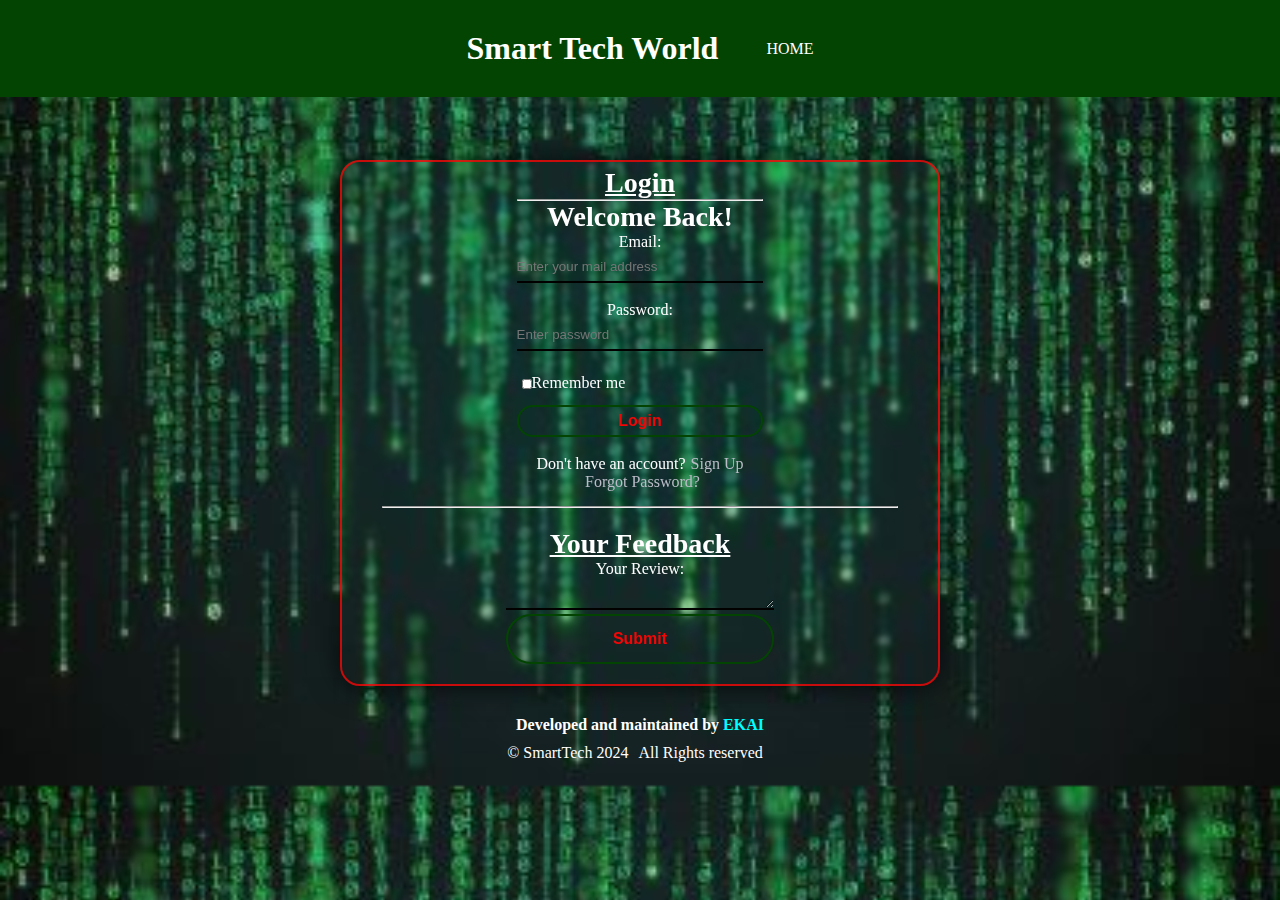
<file: comment.html>
<!DOCTYPE html>
<html lang="en">
<head>
    <meta charset="UTF-8">
    <meta name="viewport" content="width=device-width, initial-scale=1.0">
    <title>Smart Tech World</title>
    <link rel="stylesheet" href="SmartTech.css">
</head>
<body class="Talk">
    <header class="comment">
        <h2>Smart Tech World</h2>
        <a href="index.html" class="navigation">HOME</a>
    </header>
    <div>
        <form action="#" id="intro" class="intro">

            <!-- Login Section -->

            <section id="login">
                <h2>Login</h2>
                <hr>
                <h3>Welcome Back!</h3>
                <div>
                    <label for="email" required autocomplete>Email:</label>
                    <input  type="email" id="email" placeholder="Enter your mail address">
                    <br><br>
                </div>
                <div>
                    <label for="password" required>Password:</label>
                    <input type="password" id="password" placeholder="Enter password">
                    <br><br>
                </div>
                <div>
                    <label class="rem" for="rem">
                        <input type="checkbox" id="rem" value="1">Remember me</label>
                </div>
                <div>
                    <button>Login</button>
                </div>
                <br>
                <p>Don't have an account?<a href="#"class="Sign" id="sign">Sign Up</a></p> 
                <p><a href="#" id="forget">Forgot Password?</a></p>
            </section>
           <hr>
            <!-- Reviews Section -->

            <section id="reviews">
                <h2>Your Feedback</h2>
                <div>
                    <label for="youR">Your Review: </label>
                    <textarea id="youR" type="text"></textarea>
                </div>
                    <button class="sub">Submit</button>
            </section>
        </form>
    </div>
    <!--  footer -->
    <footer class="foot2">
        <p class="Developer"><strong>Developed and maintained by <span>EKAI</span></strong></p> 
        <div class="copyright"> &copy; SmartTech 2024
            <p class="all">All Rights reserved </p> 
        </div>
    </footer>
    <!-- Page Javascript -->
    <script src="SmartTech.js"></script>
</body>
</html>
</file>
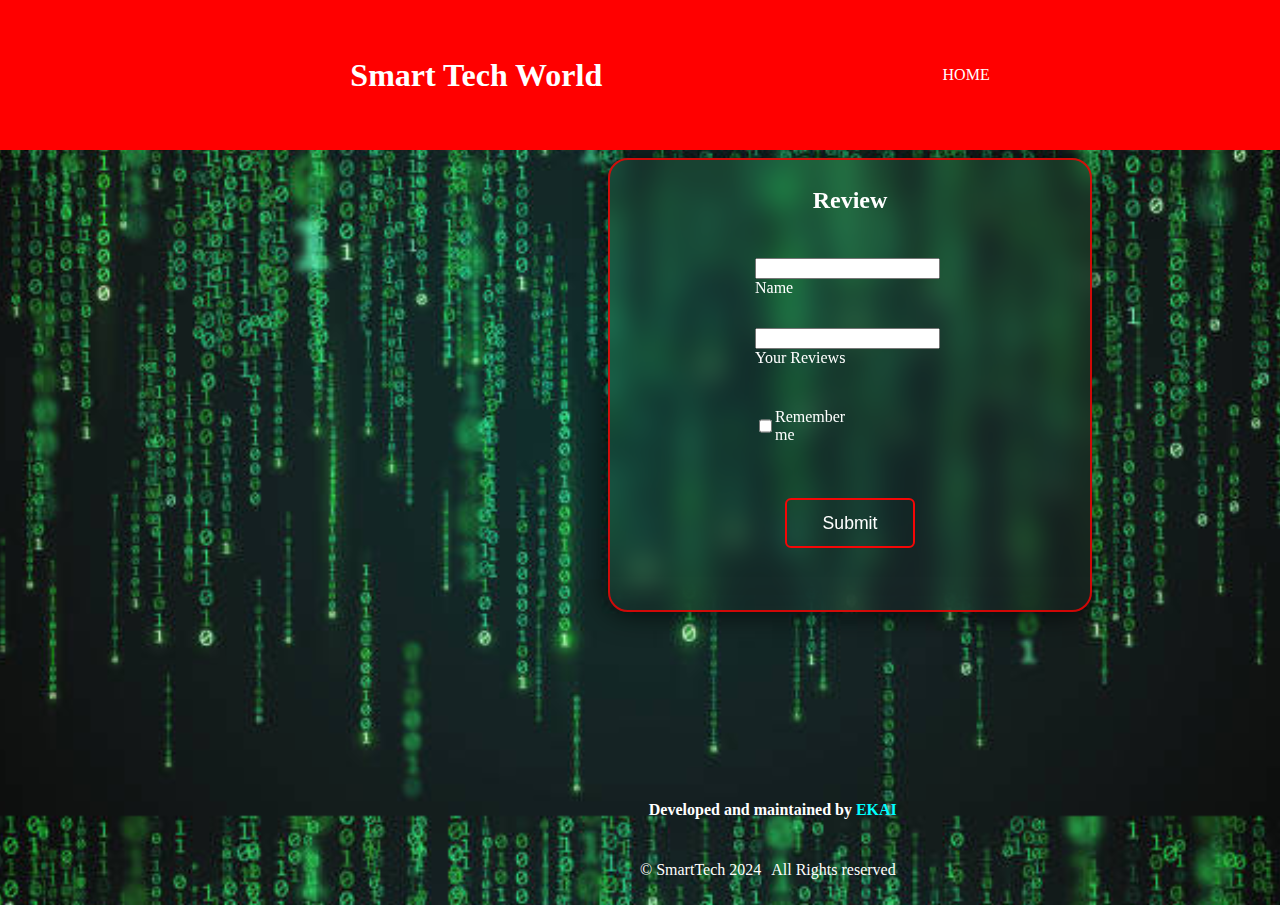
<file: Smart Tech/comment.html>
<!DOCTYPE html>
<html lang="en">
<head>
    <meta charset="UTF-8">
    <meta name="viewport" content="width=device-width, initial-scale=1.0">
    <title>Smart Tech World</title>
    <link rel="stylesheet" href="SmartTech.css">
</head>
<body class="Talk">
    <header class="comment">
        <h2>Smart Tech World</h2>
        <a href="index.html" class="navigation">HOME</a>
    </header>
    <div class="wrapper">
        <div class="intro">
            <h2>Review</h2>
            <form action="#">
                <div>
                    <input type="text" required>
                    <label>Name</label>
                </div>
                <div>
                    <input type="text" required>
                    <label>Your Reviews </label>
                </div>
                <div>
                    <label class="rem" ><input type="checkbox"> Remember me</label>
                </div>
                <button class="sub">Submit</button>
            </form>
        </div>
    </div>
    <footer class="foot2">
        <p class="Developer"><strong>Developed and maintained by <span>EKAI</span></strong></p> 
        <div class="copyright"> &copy; SmartTech 2024
            <p class="all">All Rights reserved </p> 
        </div>
    </footer>
    
</body>
<script src="SmartTech.js"></script>
</html>
</file>
<file: Smart Tech/SmartTech.css>
html{
    padding: 0%;
    margin: 0px;
    scroll-behavior: smooth;
    
}
.main{
    background-color: #020a50;
    font-family: Arial, Helvetica, sans-serif;
    color: #faf5fa;
}
svg{
    font-weight: 500;

}
svg text{
    font-size: 38px;
    stroke-width: 2;
    text-transform: uppercase;
    letter-spacing: -6;
}
svg text.Animation{
    stroke: #faf5fa;
    animation: 4s 4 alternate animate-stroke;
    /* animation-delay: 1.5s; */
} 
@keyframes animate-stroke{
    0%{
        fill: transparent;
        stroke: 0;
        stroke-dashoffset: -25%;
        stroke-dasharray: 32% 0;
    }
    50%{
       stroke:transparent;
       stroke:#faf5fa;
    }
    80%, 100%{
        fill:#faf5fa;
        stroke:transparent;
        stroke-width: 3;
        stroke-dashoffset: 25;
        stroke-dasharray: 0 32%;
    }
} 
.header{
    background-image: url(Smart_Tech_Resources/Smart_Tech_Bg_2.jpg);
    background-color: hsl(234, 95%, 16%,0.7);
    background-size: cover;
    background-blend-mode: overlay;
    background-position: center; 
}
.Company{
    top:0;
    left:0;
    padding:8%;
    display: flex;
    text-align: center;
    justify-content: center;
    align-items: center;
   

}
.logo{
    width: 200px;
}
.container{
    position: fixed;
    top: 0;
    left: 0;
    width: 100%;
    padding: 5px;
    backdrop-filter: blur(15px);
    display: flex;
    list-style: none;
    transition: 0,25s ease-in-out;
    text-align: center;
    justify-content: center;
    align-items: center;
    border: 2px solid rgb(255,0,0,0.8);
    border-radius: 5px;
    box-shadow: 0 0 30px rgb(0, 0, 0 ,0.8);
    z-index: 1;
}
a{
    text-decoration: none;
    color: rgb(23, 16, 237);
}

a:hover{
    color: rgb(255, 36, 36);
}
a:active{
    color: rgb(255, 36, 36);
}
.Nav{
    margin: 0;
    justify-content: center;
    align-items: center;
    text-align: center;
    padding: 30px;
    font-size: 1.5em;
}
.mission{
    padding: 80px;
}
.About {
    color: #fff;
    text-align: center;
}
.vision{
    padding: 5px;
    color: black;
    text-align: center; 
    
}
.goal{
    list-style: none;
    border-radius: 20px;
    background-color: antiquewhite;
    box-shadow: 0 0 30px rgb(0,0,0,.5);
    
    
}
.goal p{
    padding: 5px;
    text-align: left;
}
p span{
    color: aqua;
    text-transform: uppercase;
}
.t23{
    display: flex;
    justify-content: center;
}
.first1{
    padding: 0 50px;
}
.first1 a{
    color: #36f506;
}
.first1 a:hover{
    color: #f50a06;
}
.first1 svg, img{
    position:relative;
    bottom: -12px;
}
.title{
    text-align: center;
    color:#fff;
    padding: 10px;
}
.Back{
    text-align: center;
    padding: 20px;

}
.Back button{
    border: 2px solid #030000;
    outline: none;
    cursor: pointer;
    padding: 15px;
    cursor: pointer;
    width: 100px;
    height: 100px;
    border-radius:50%;  
}
.Back button:hover, .sub:hover{
    transition: 1s ease;
    background-color: #f89b29;
}
.foot{
    background-image: url(Smart_Tech_Resources/Smart\ tech\ Bg\ 1.jpeg);
    background-color: hsl(234, 95%, 16%,0.7);
    background-size: cover;
    background-blend-mode: overlay;
    background-position: center; 
    padding: 15px;
    margin-left: 0;
    margin-bottom: 0;
}
.foot2{
    color: #fff;
    position: absolute;
    bottom: -5px;
    left: 640px;
}
.Developer{
    text-align: center;
    justify-content: center;
    align-items: center;
}
.copyright{
    display: flex;
    text-align: center;
    justify-content: center;
    align-items: center;
}
.all{
    padding: 10px;
}
.services{
    color: #fff;
    padding: 60px;
    text-align: center;

}
.pictures{
    border-radius: 20px;
    top: -20px;
    width: 315px;
    height: 180px;
}
.Client{
    display: flex;
}
.name{
    padding: 15px;
}
.Product, .customers{
    display: flex;
    padding: 2.5px;
    box-shadow: hsla(0, 2%, 18%, 0.83);
}
.product, .Client{
    border-radius: 20px;
    color: black;
    background-color: antiquewhite;
    list-style: none;
    margin: 5px;  
    box-shadow: 0 0 30px rgb(0,0,0,.5); 
}
.product{
    width: 315px;
}
.product h3 {
    color: black;
    text-align: center;
}
.Customers{
    color: #fff;
    text-align: center;
}
.product p{
    padding: 5px;
}
.comment{
    position: fixed;
    top: 0;
    left: 0;
    width: 100%;
    padding: 30px;
    background: red;
    display:flex;
    align-items: center;
    justify-content: center;
    justify-content: space-evenly;
    z-index: 99;
}
.comment h2{
    color: #fff;
    font-size: 2em;
    user-select: none;
}
.comment a:hover{
    color: #1b1515;
}
.Talk{
    height: 800px;
    background-image: url(Smart_Tech_Resources/Smart_Tech_Bg_2.jpg);
    background-size: cover;
    background-blend-mode: overlay;
    background-position: center; 
}
.wrapper{
    top: 150px;
    left: 600px;
    position: relative;
    padding: 5px 40px;
    width: 400px;
    height: 440px;
    border: 2px solid rgb(255,0,0,0.8);
    border-radius: 20px;
    box-shadow: 0 0 30px rgb(0, 0, 0 ,0.8);
    display: flex;
    justify-content: center;
    align-items: center;
    backdrop-filter: blur(15px);
 }
.intro h2{
    text-align: center;
    top: -15px;
    position: relative;

}
form div{
    left: 40px;
    width: 100px;
    height: 50px;
    padding: 10px;
}
.intro {
    color: #fff;
    position: relative;
    justify-content: center;
    align-items: center;

}
.navigation {
    position:relative;
    color: #fff;
    font-weight: 500;
    margin-left: 20px;
    text-decoration: none;
}
.sub{
    width: 130px;
    height: 50px;
    background: transparent;
    border: 2px solid #f50606;
    border-radius: 6px;
    outline: none;
    cursor: pointer;
    font-size: 1.1em;
    color: #fff;
    font-weight: 500;
    margin: 40px;
    bottom: 0;
    left: 30px;

}
.sub:hover{
    background: #fff;
    color: #ff0000;
}
.rem{
    display: flex;
    padding: 10px 0;

}
.more{ border: none;
    width: 315px;
    padding: 40px;
    text-align: right;
    cursor: pointer;
    background-color:antiquewhite;
}
@media screen and (max-width:720px){
    .Nav{
        padding: 15px;
        font-size: 16px;
    
    }
    .Product{
        flex-direction: column;
        width: 315px;
    }
    .logo{
        width:80px;
    }
    .goal{
        width: 360px;
    }
    .mission{
        padding: 60px;
    }
    .customers{
        flex-direction: column;
        padding: 0px;
    }
    .t23{
        flex-direction: column;
        padding:0 10px;
    }
    .comment{
        padding:10px 30px
        
    }
    .wrapper{
        width: 320px;
        top: 110px;
        left: 50px;
    }
    .foot2{
        left:70px ;
    }
    
}
</file>
<file: SmartTech.css>
/* Reset code */

*{
    padding: 0px;
    margin: 0px;
    box-sizing:border-box;
}

/* Page element target*/
html{
    scroll-behavior: smooth;
}
a{
    text-decoration: none;
    color: rgb(187, 187, 199);
}
button a{
    color:rgb(42, 174, 42);
}
a:hover, :focus{
    color: #f50606;
}
a:active{
    color: rgba(255, 36, 36, 0.7);
}

/* Header style */
.main{
    font-family: Arial, Helvetica, sans-serif;
    color: #faf5fa;
}
.header{
    left: 0px;
    width: 100%;
    background-image: url(Smart_Tech_Resources/Smart_Tech_Bg_2.jpg);
    background-color: hsl(234, 95%, 16%,0.2);
    background-size: cover;
    background-blend-mode: overlay;
    background-position: center; 
}
.container{
    position: fixed;
    top: 0;
    left: 0;
    width: 100%;
    height: 25px;
    background-color: rgb(3, 68, 3);
    display: flex;
    list-style: none;
    transition: all 3s ease;
    text-align: center;
    justify-content:center;
    align-items: center;
    border-bottom: 1px solid rgba(255, 255, 255, 1);
    border-radius: 0 0 5px;
    box-shadow: 0 0 10px rgb(0, 0, 0 ,0.8);
    z-index: 1;

}
.container #nav{
    margin: 0 auto;
    text-wrap: nowrap;
    padding: 5px;
    color: rgb(255, 255, 255);
    display: flex;
}
#nav a{
    transition: 1s;
    transition-timing-function: ease-in-out;
}
#nav a:hover{
    border-bottom:  1px solid #fff ;
}
/* Drop down menu style */

.container .subMenu ul {
    position: absolute;
    top: 100%;
    background-color: rgb(3, 68, 3);
    border-radius: 0 0 0.6rem .6rem;
    padding: .4rem;
    opacity: 0;
    list-style: none;
    visibility: hidden;
    transform: translateX(-1rem);
    border-bottom: 1px solid rgba(255, 255, 255, 1);
    border-left: 1px solid rgba(255, 255, 255, 1);
    border-right: 1px solid rgba(255, 255, 255, 1);
    transition-property: opacity, visibility, transform;

}
.container .subMenu:hover ul{
    display: block;
    opacity: 1;
    visibility: visible;
    transform: translateX(0);
}
.container .subMenu ul a{
    background-color: rgb(8, 62, 8);
    border-right: 2px solid rgba(255, 255, 255, 1);
    border-bottom: 2px solid rgba(255, 255, 255, 1);
    font-size: 13px;
    width: 200px;
    display: flex;
    /* justify-content: space-between;   // To Add arrow icon */
    margin: 2px;
    padding: 5px;
    border-radius: .4rem;
    transition-property: background-color, padding,font-size;
}
.container .subMenu:hover ul a{
    padding: 10px;
}
.container .subMenu ul a:hover{
    font-size: 16px;
    padding: 1rem;
}
.container .subMenu:hover,
.container .subMenu ul,
.container .subMenu ul a,
.container .subMenu:hover ul a,
.container .subMenu ul a:hover{
    transition-duration: 1s;
    transition-timing-function: ease-in-out;

}
.Company{
    top: 0;
    left: 0;
    padding: 0px 20px;
    display: flex;
    text-align: center;
    justify-content: center;
    align-items: center;
}
.logo{
    width: 80px;
    height: 80px;
    border: 1px solid rgb(138, 216, 138);
    border-radius: 50%;
}

/* Creation of the Company name SVG */
svg text{
    font-size: 2.3rem;
    stroke-width: 2;
    text-transform: uppercase;
    letter-spacing: -10;
}
svg text.Animation{
    stroke: #faf5fa;
    animation: 4s  5 alternate forwards animate-stroke;
    /* animation-fill-mode: forwards; */
} 

/* Animation of the SVG */
@keyframes animate-stroke{
    0%{
        fill: transparent;
        stroke: #faf5fa;
        stroke-width: 3;
        stroke-dashoffset: 25%;
        stroke-dasharray: 0 32% ;
    }
    50%{
        fill: transparent;
        stroke:#faf5fa;
        stroke-width: 3;
    }
    80%, 100%{
        fill:#faf5fa;
        stroke:transparent;
        stroke-width: 0;
        stroke-dashoffset: -25;
        stroke-dasharray: 32% 0;
    }
}

/* main page style */
.power{
    text-align: center;
    padding-top: 8px;
    position: relative;

}
.aboutUs{
    padding-top: 10px;
}
.About {
    color: black;
    text-align: center;
    padding-top: 20px;
}
.vision{
    color: black;
    padding: 15px;
    text-align: center; 
    display: flex;
    flex-wrap: wrap;
    
}
.mission{
    width: 450px;
    padding-top:15px;
    margin: 0 auto 2.5rem auto;
    border-radius: 10px;
    background-color: antiquewhite;
    box-shadow: 0 0 10px rgb(0,0,0,.5); 
}
.mission:first-child{
    background-color: rgb(3, 68, 3);
    color: #faf5fa;
}
.mission:last-child{
    background-color: #f50a06;
    /* color: #f50606; */
}
.mission p{
    padding: 10px;
    padding-top: 5px;
    text-align: left;
}
.services{
    width: 100%;
    color: #030000;
    padding-top: 50px;
    text-align: center;
    background-color: #f50606;
}
.services h2{
    padding-bottom:20px;
    font-size: 28px;
}
#moreContent{
    width: 70px;
    border-radius: 1rem;
}
.Customers h2{
    text-decoration: underline;
}
.customer{
    width: 100%;
    display: flex;
    flex-wrap: nowrap;
    padding: 5px;
    overflow: hidden;
}
.Client{
    min-width: 230px;
    border-radius: 20px;
    color: black;
    background-color: antiquewhite;
    margin-top: 1.4rem;
    margin-bottom: 2.5rem;  
    margin-left: 20px;
}
.arrow{
    font-size: 2rem;
    text-align: right;
    padding-right: 10px;
    animation: .5s ease-in-out  infinite  both alternate-reverse Arrow;
}
@keyframes Arrow{
    0%{
        filter: contrast(35%);
        filter: brightness(35%);
        transform: translateX(-2rem);
    }
    50%{

        filter: contrast(65%);
        filter: brightness(65%);
        transform: translateX(-1rem);
    }
    70%,100%{
        filter: contrast(100%);
        filter: brightness(100%);
        transform: translateX(0);
    }
}
.product p, .Client p{
    padding: 5px;
    text-align: left;
}
.Customers{
    padding-top: 40px;
    color: white;
    text-align: center;
    background-color: #030000;
}
.Products{
    padding: 5px;
    width: 100%;
    display: flex;
    flex-wrap: wrap;
    box-shadow: hsla(0, 2%, 18%, 0.83);
}
.product{
    width: 400px;
    margin: 0 auto 2.5rem auto;
    background-color: antiquewhite;
    border-radius: 20px;
}
.product h3 {
    color: black;
    text-align: center;
}
.pictures{ 
    border-radius: 20px 20px 0 0;
    top: -20px;
    width: 100%;
    height: 180px;
    filter: brightness(70%);
}
.pictures:hover{
    filter: brightness(120%);
}
.name{
    padding: 5px;
}
.Back{
    text-align: center;
    padding: 20px;

}
.Back button{
    background-color: rgb(45, 45, 40);
    border: 2px solid #030000;
    outline: none;
    cursor: pointer;
    padding: 15px;
    cursor: pointer;
    width: 70px;
    height: 70px;
    border-radius:50%;  
}
.Back button:hover, .sub:hover{
    transition: 1s ease;
    background-color: rgb(3, 68, 3);
}
.title{
    text-align: center;
    color:#030000;
    padding: 10px;
}
.SMedia{
    display: flex;
    flex-wrap: wrap;
    align-items: center;
    justify-content: center;
}
.first1{
    padding: 10px;
}
.first1 a{
    color: rgb(23, 16, 237);
}
.first1 a:hover{
    color: #f50a06;
}
.first1 svg, img{
    position:relative;
    bottom: -12px;
}
.foot{
    height: 11vh;
    background-image: url(Smart_Tech_Resources/Smart\ tech\ Bg\ 1.jpeg);
    background-color: hsl(234, 95%, 16%,0.7);
    background-size: cover;
    background-blend-mode: overlay;
    background-position: center; 
    padding: 25px;
    margin-left: 0;
    margin-bottom: 0;
}

/* Both pages footer style */
.Developer{
    text-align: center;
}
.copyright{
    display: flex;
    justify-content: center;
    align-items: center;
}
.all{
    padding: 10px;
}
p span{
    color: aqua;
    text-transform: uppercase;
}

/* Login page style */
.Talk{
    background-image: url(Smart_Tech_Resources/Smart_Tech_Bg_2.jpg);
    background-size: cover;
    background-blend-mode: overlay;
    background-position: center; 
}
.comment{
    position: fixed;
    top: 0;
    left: 0;
    width: 100%;
    padding: 30px;
    background: rgb(3, 68, 3);
    display:flex;
    align-items: center;
    justify-content: center;
    z-index: 2;
}
.comment h2{
    color: #fff;
    font-size: 2em;
    user-select: none;
}
.comment a{
    margin-left: 3rem;
}
.comment a:hover{
    color: #f50606;
}
.navigation {
    position:relative;
    color: #fff;
    margin-left: 20px;
    text-decoration: none;
}
.intro{
    width: 450px;
    font: inherit;
    color: #fff;
    padding: 5px 40px;
    border: 2px solid rgba(245, 6, 6,.8);
    border-radius: 20px;
    box-shadow: 0 0 30px rgb(0, 0, 0 ,0.8);
    justify-content: center;
    backdrop-filter: blur(2px);
    margin: 10rem auto 0 auto;
}
.intro h2, h3{
    font-size: 28px;
    text-align: center;
}
#login, #reviews{
    justify-content:center;
    text-align: center;
    align-items: center;
    display:grid;
    position: relative;
    padding-bottom: 15px;
}
#login h2, #reviews h2{
    text-decoration: underline ;
}
#login button,
#reviews button{
    border: 2px solid rgb(3, 68, 3);
    width: 100%;
    border-radius: 10rem;
    background-color: transparent;
    color: #f50606;
    font-size: 16px;
    font-weight: 600;
    cursor: pointer;
    margin: 0 auto ;
    transition:  .5s ease-in-out;
}
#login button{
    height: 2rem;
}
#reviews{ 
    padding-top: 20px;
}
#login button:hover,
#reviews button:hover{
    font-size: 18px;
    background-color: #fff;
}
#login input,
#reviews textarea{
    color: #030000;
    width: 100%;
    height: 2rem;
    border: none;
    border-bottom: 2px solid #030000;
    margin: 0 auto;
    background-color: transparent;
    transition: .5s ease-in-out;
}
#login input:hover,
#reviews textarea:hover{
    border: 2px solid #f50606;
}
#reviews textarea:focus{
    height: 4rem;
}
#login p, #return{
    display: inline;
    /* margin: 10px; */
}
#login p a,#already #return{
    margin-left: 5px;
    text-wrap: nowrap;
    transition: 1s ease-in-out;
}
#login p a:hover,#already #return:hover{
    text-decoration: underline;
    color: #faf5fa;
}
.intro #login label{
    text-align: center;
}
#login .rem{
    width: 10px;
    margin-left: 5px;
    padding: 5px 0;
    display: flex;
    text-wrap: nowrap;
}
#login #agree{
    display: flex;
    gap: 5px;
    padding-top: 15px;
   
}
#already,#youR {
    padding-top: 15px;
}

.rem #rem,#agree #rem{
    margin-top: -6px;
}
.foot2{
    color: #fff;
    padding-top: 30px;
}
.sub{
    width: 130px;
    height: 50px;
    background: transparent;
    border: 2px solid #f50606;
    border-radius: 10rem;
    outline: none;
    cursor: pointer;
    font-size: 1.1em;
    color: #fff;
    font-weight: 500;
    margin: 40px;
    bottom: 0;
    left: 30px;
}
.sub:hover{
    background: #fff;
    color: #f50606;
}

/* Breakup points */

@media (min-width: 567px) and (max-width:767px){
    .container {
        height: 60px;
    }
    .container #nav{ 
        padding: 20px; 
        font-size: 22px;
    }
    .subMenu ul a{
        font-size: 14px;
        width: 250px;
    }
    .mission{
        width: 330px;
    
    } 
    .product{
        width: 500px;
    }
    .Client{
        min-width: 250px;
    }
    .foot{
       height: 12vh;
    }
}
@media (min-width: 768px) and (max-width: 991px){
    .container{
        height: 70px;
    }
    .container #nav{
        margin: 0;
        padding: 45px;
        font-size: 26px; 
    }
    .subMenu ul a{
        font-size: 15px;
        width: 250px;
    }
    .logo{
        width: 100px;
        height: 100px;
    }
    .mission{
        width: 420px;
    
    } 
    .product{
        width: 400px;
    }
    .foot{
        height: 14vh;
    }
    .Client{
        min-width: 250px;
    }
}
@media (min-width: 992px) and (max-width: 1199px){
    .container{
        height: 70px;
    }
    .container #nav{
        margin: 0;
       padding: 35px;
       font-size: 28px; 
    }
    .subMenu ul a{
        font-size: 16px;
        width: 250px;
    }
    .arrow{
        font-size: 2.5rem;
    }
    .logo{
        width: 120px;
        height: 120px;
    }
    .power{
        padding-bottom: 20px;
    }
    .mission{
        width: 450px;
    
    } 
    .Products{
        display: flex;
        max-width: 1000px;
        padding-top: 3%;
        margin: 0 auto;
    }
    .product{
        width: 470px;
    }
    .Client{
        min-width: 300px;
    }
    .foot{
        height: 14vh;
    }
    /* login page */
    .intro{
        width: 600px;
    }
}
@media (min-width: 1200px){
    .container{
        height: 80px;
    }
    .container #nav{
        margin: 0;
       padding: 30px;
       font-size: 28px; 
    }
    .subMenu ul a{
        font-size: 17px;
        width: 250px;
    }
    .arrow{
        font-size: 3rem;
    }
    .logo{
        width: 140px;
        height: 140px;
    }
    .power{
        padding-bottom: 20px;
    }
    .mission{
        width: 450px;
    } 
    .product{
        width:clamp(450px,550px+ 450px,500px) ;
    }
    .Client{
        min-width: 300px;
    }
    .foot{
        height: 13vh;
    }
    .intro{
        width: 600px;
    }
}
</file>
